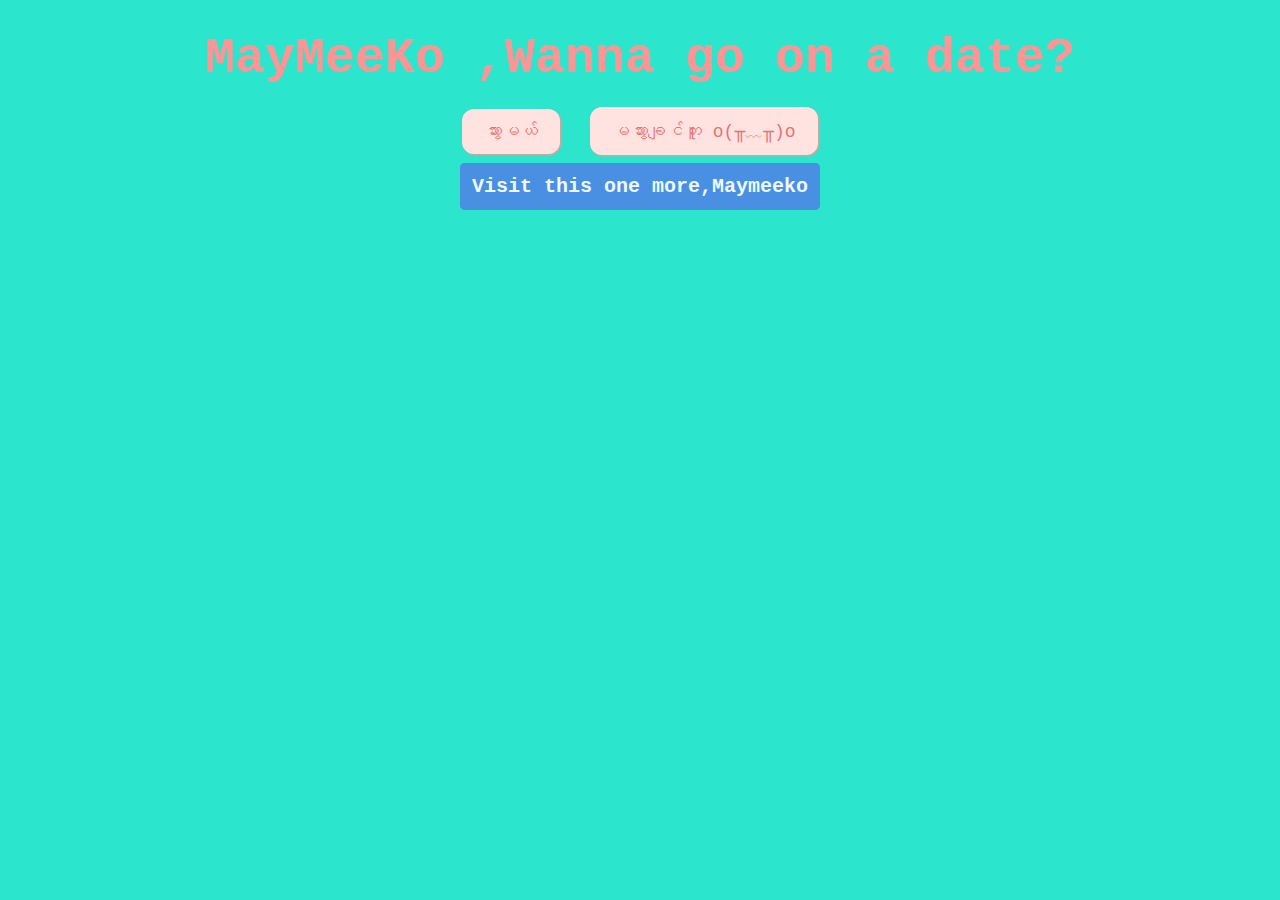
<file: index.html>
<!DOCTYPE html>
<html lang="en">
  <head>
    <meta charset="UTF-8" />
    <meta name="viewport" content="width=device-width, initial-scale=1.0" />
    <title>Be My Valentine</title>
    <link rel="stylesheet" href="css/valentine.css" />
  </head>
  <body>
    <div id="valentineQuestion"><b>MayMeeKo ,Wanna go on a date?</b></div>
    <button class="answerButton" onclick="location.href='thankyou.html'">
      သွားမယ်
    </button>
    <button class="answerButton" id="noButton">မသွားချင်ဘူး o(╥﹏╥)o</button>
    <br />
    <!-- <img src="cat.gif" alt="cat asking question" class="responsive" /> -->
    <a href="https://maymeeko.carrd.co/" class="custom-link"
      >Visit this one more,Maymeeko
    </a>
    <script>
      document
        .getElementById('noButton')
        .addEventListener('click', function () {
          var yesButton = document.querySelector(
            'button[onclick*="thankyou.html"]'
          );
          var currentFontSize = parseInt(
            window.getComputedStyle(yesButton).fontSize
          );
          yesButton.style.fontSize = currentFontSize + 10 + 'px'; // Increase font size by 5px
        });
    </script>
  </body>
</html>
</file>
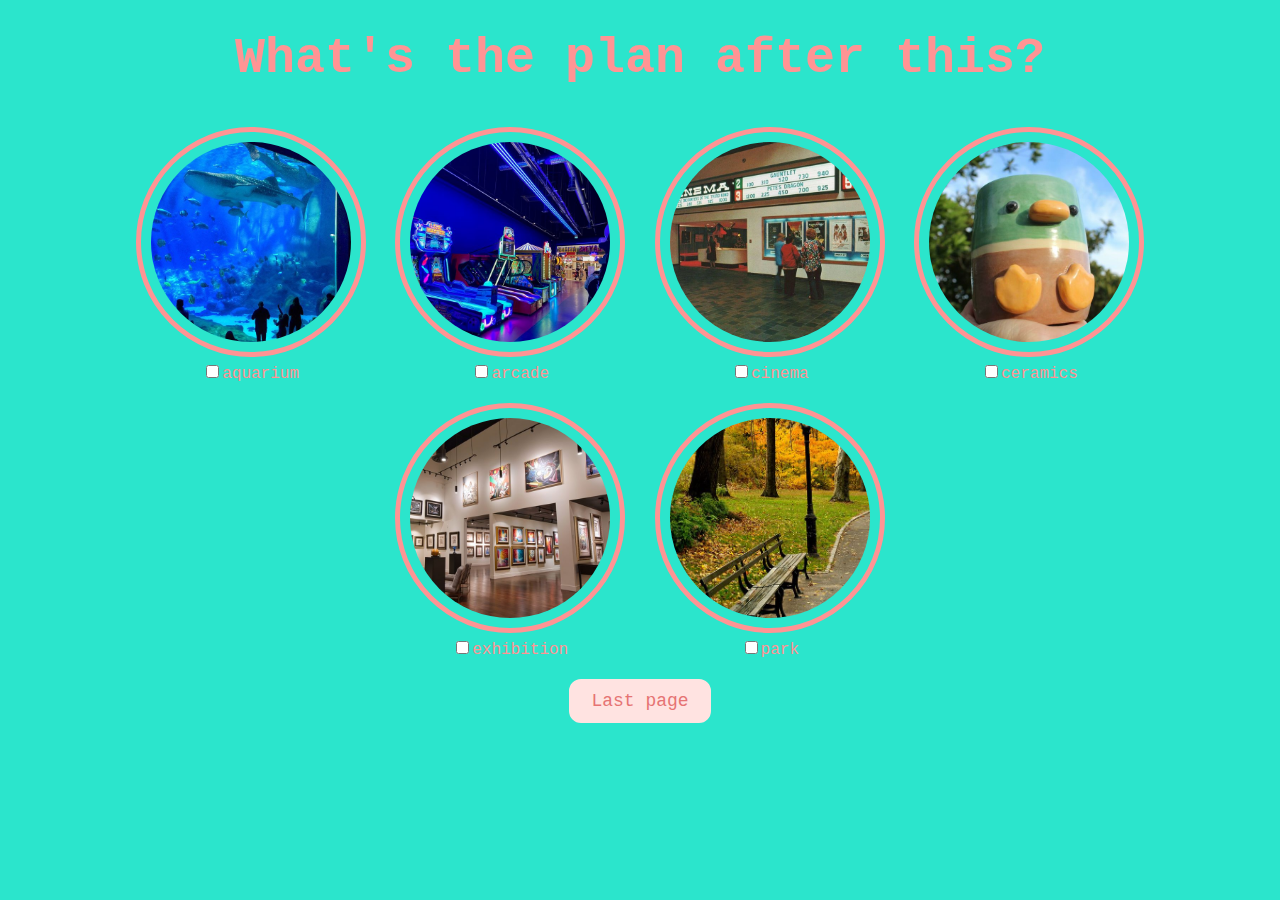
<file: activities.html>
<!DOCTYPE html>
<html lang="en">
  <head>
    <meta charset="UTF-8" />
    <meta name="viewport" content="width=device-width, initial-scale=1.0" />
    <title>Activities</title>
    <link rel="stylesheet" href="css/activities.css" />
  </head>
  <body>
    <div id="activityquestion"><b>What's the plan after this?</b></div>
    <div class="activities-selection">
      <div class="activity-item">
        <img src="activities/aquarium.jpeg" alt="aquarium" />
        <label
          ><input
            type="checkbox"
            name="activities"
            value="aquarium"
          />aquarium</label
        >
      </div>
      <div class="activity-item">
        <img src="activities/arcade.jpeg" alt="arcade" />
        <label
          ><input
            type="checkbox"
            name="activities"
            value="arcade"
          />arcade</label
        >
      </div>
      <div class="activity-item">
        <img src="activities/cinema.jpeg" alt="cinema" />
        <label
          ><input
            type="checkbox"
            name="activities"
            value="cinema"
          />cinema</label
        >
      </div>
      <div class="activity-item">
        <img src="activities/keramika.jpeg" alt="ceramics" />
        <label
          ><input
            type="checkbox"
            name="activities"
            value="ceramics"
          />ceramics</label
        >
      </div>
      <div class="activity-item">
        <img src="activities/kunsthalle.jpeg" alt="kunsthalle" />
        <label
          ><input
            type="checkbox"
            name="activities"
            value="kunsthalle"
          />exhibition</label
        >
      </div>
      <div class="activity-item">
        <img src="activities/park.jpeg" alt="park.jpeg" />
        <label
          ><input
            type="checkbox"
            name="activities"
            value="park.jpeg"
          />park</label
        >
      </div>
    </div>
    <button class="button" onclick="location.href='lastpage.html'">
      Last page
    </button>
  </body>
</html>
</file>
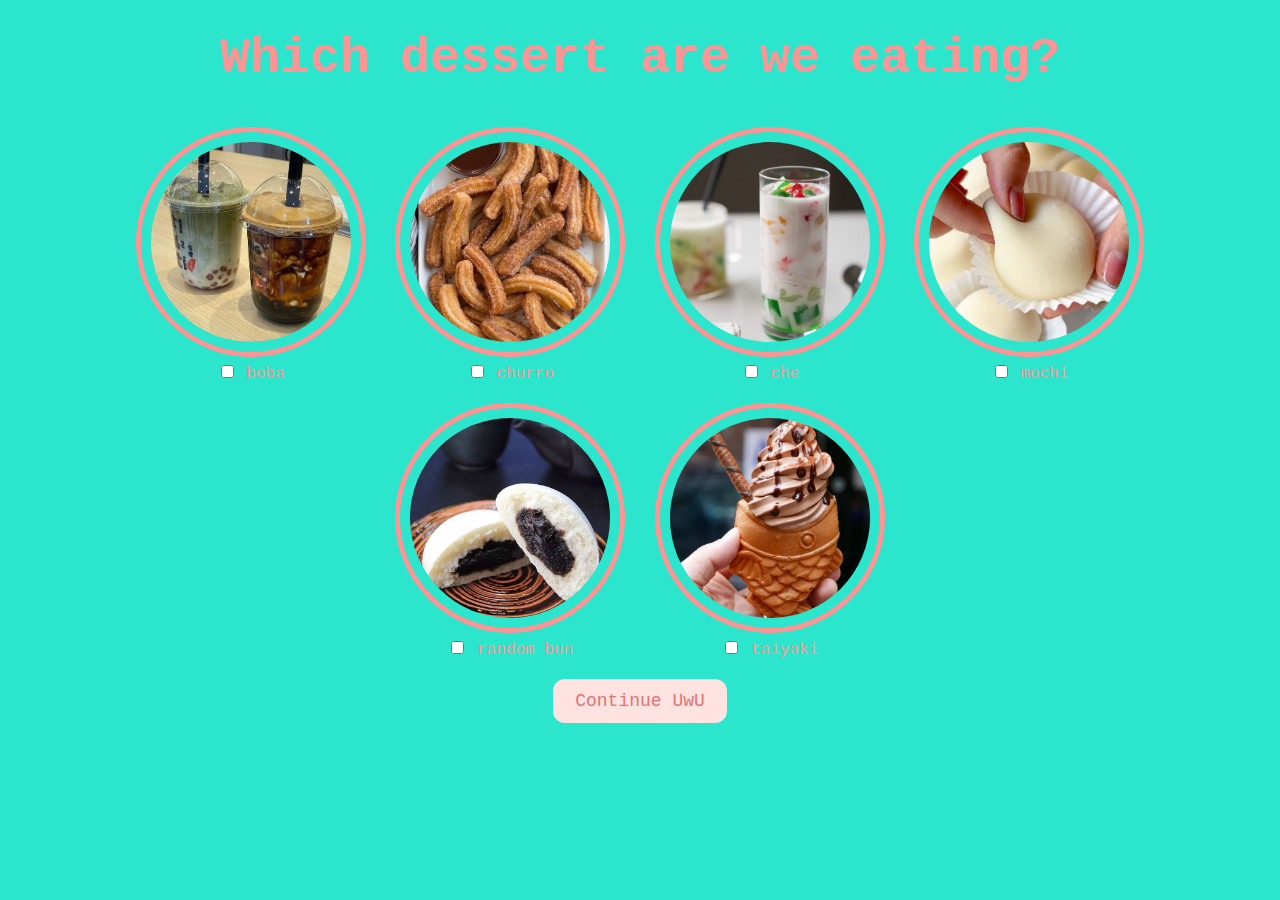
<file: dessert.html>
<!DOCTYPE html>
<html lang="en">
  <head>
    <meta charset="UTF-8" />
    <meta name="viewport" content="width=device-width, initial-scale=1.0" />
    <title>Dessert</title>
    <link rel="stylesheet" href="css/dessert.css" />
  </head>
  <body>
    <div id="dessertquestion">Which dessert are we eating?</div>

    <div class="dessert-selection">
      <div class="dessert-item">
        <img src="food/boba.jpeg" alt="boba" />
        <label
          ><input type="checkbox" name="dessert" value="boba" /> boba</label
        >
      </div>
      <div class="dessert-item">
        <img src="food/churro.jpeg" alt="churro" />
        <label
          ><input type="checkbox" name="dessert" value="churro" /> churro</label
        >
      </div>
      <div class="dessert-item">
        <img src="food/che.jpeg" alt="che" />
        <label><input type="checkbox" name="dessert" value="che" /> che</label>
      </div>
      <div class="dessert-item">
        <img src="food/mochi.jpeg" alt="mochi" />
        <label
          ><input type="checkbox" name="dessert" value="mochi" /> mochi</label
        >
      </div>
      <div class="dessert-item">
        <img src="food/randombun.jpeg" alt="randombun" />
        <label
          ><input type="checkbox" name="dessert" value="randombun" /> random
          bun</label
        >
      </div>
      <div class="dessert-item">
        <img src="food/taiyaki.jpeg" alt="taiyaki" />
        <label
          ><input type="checkbox" name="dessert" value="taiyaki" />
          taiyaki</label
        >
      </div>
    </div>
    <button class="button" onclick="location.href='activities.html'">
      Continue UwU
    </button>
  </body>
</html>
</file>
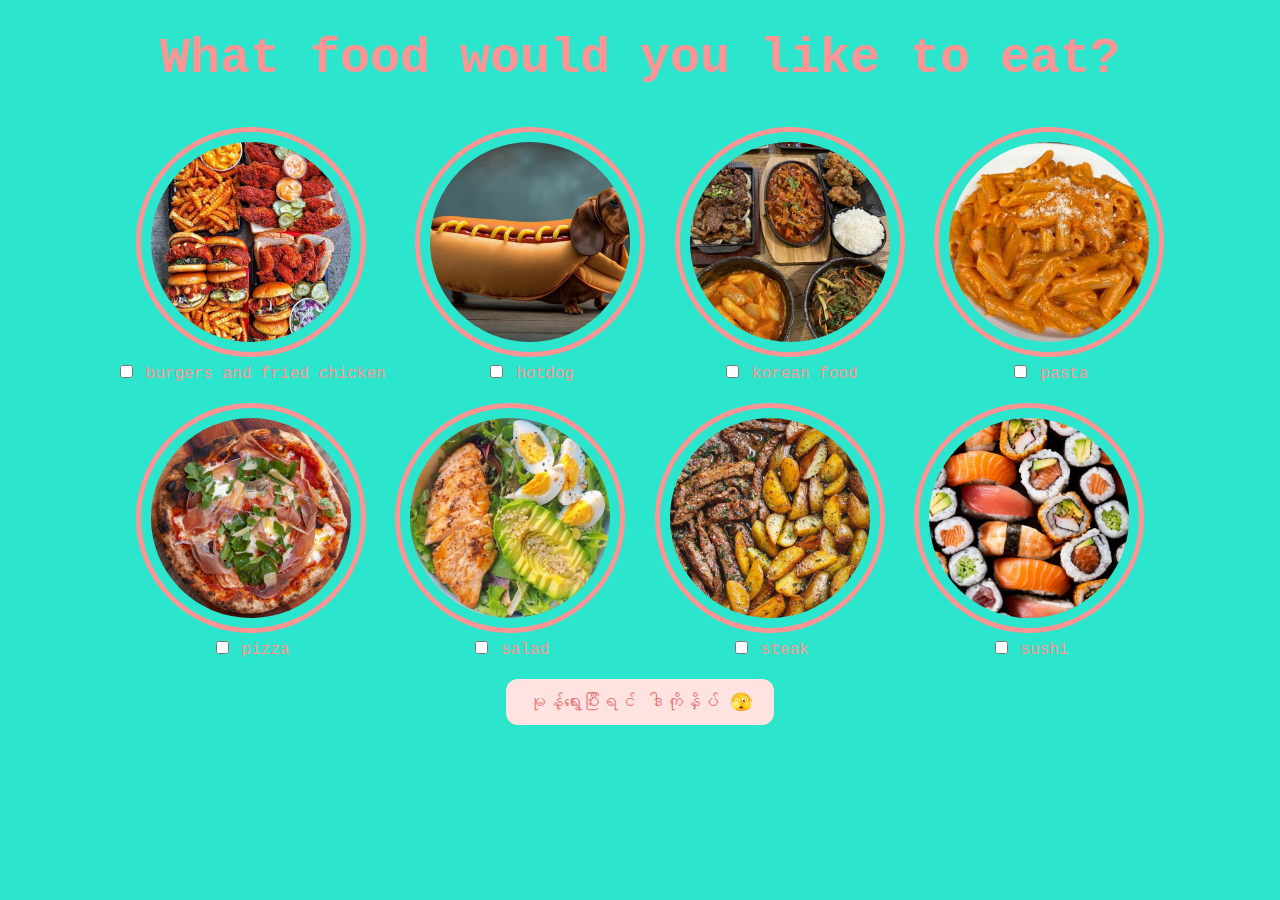
<file: food.html>
<!DOCTYPE html>
<html lang="en">
  <head>
    <meta charset="UTF-8" />
    <meta name="viewport" content="width=device-width, initial-scale=1.0" />
    <title>Food Selection</title>
    <link rel="stylesheet" href="css/food.css" />
  </head>
  <body>
    <div id="foodquestion">
      <b>What food would you like to eat?</b>
    </div>

    <div class="food-selection">
      <div class="food-item">
        <img src="food/burgers.jpeg" alt="Burgers, fries and fried chicken" />
        <label
          ><input
            type="checkbox"
            name="food"
            value="Burgers, fries and fried chicken"
          />
          burgers and fried chicken</label
        >
      </div>
      <div class="food-item">
        <img src="food/dog.jpeg" alt="dog" />
        <label
          ><input type="checkbox" name="food" value="hotdog" /> hotdog</label
        >
      </div>
      <div class="food-item">
        <img src="food/koreanfood.jpeg" alt="koreanfood" />
        <label
          ><input type="checkbox" name="food" value="Korean food" /> korean
          food</label
        >
      </div>
      <div class="food-item">
        <img src="food/pasta.jpeg" alt="pasta" />
        <label><input type="checkbox" name="food" value="pasta" /> pasta</label>
      </div>
      <div class="food-item">
        <img src="food/pizza.jpeg" alt="pizza" />
        <label><input type="checkbox" name="food" value="pizza" /> pizza</label>
      </div>
      <div class="food-item">
        <img src="food/salad.jpeg" alt="salad" />
        <label><input type="checkbox" name="food" value="salad" /> salad</label>
      </div>
      <div class="food-item">
        <img src="food/steak.jpeg" alt="steak" />
        <label><input type="checkbox" name="food" value="steak" /> steak</label>
      </div>
      <div class="food-item">
        <img src="food/sushi.jpeg" alt="sushi" />
        <label><input type="checkbox" name="food" value="sushi" /> sushi</label>
      </div>
    </div>
    <button class="button" onclick="location.href='dessert.html'">
      မုန့်ရွေးပြီးရင် ဒါကိုနှိပ် 🫣
    </button>
  </body>
</html>
</file>
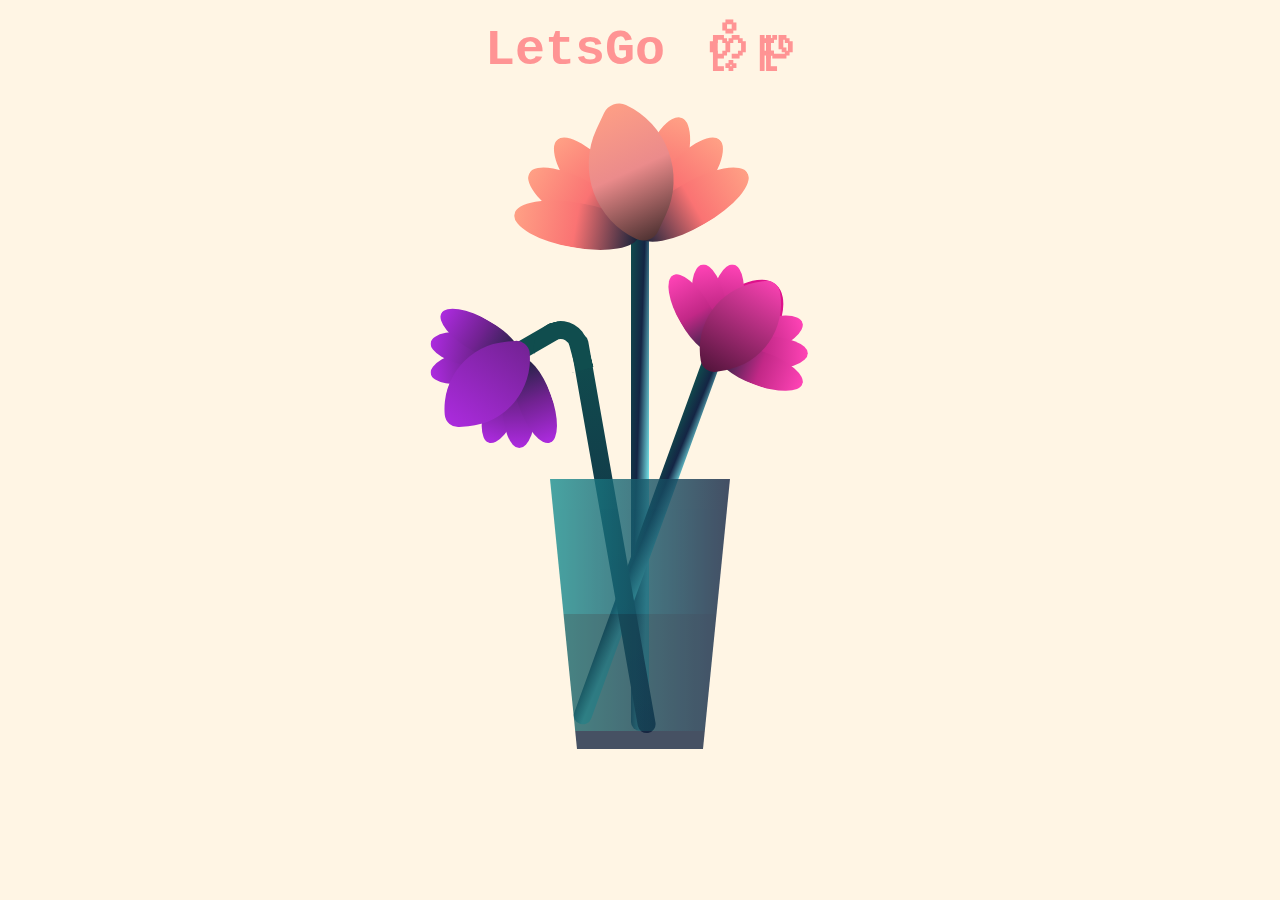
<file: lastpage.html>
<!DOCTYPE html>
<html lang="en">
  <head>
    <meta charset="UTF-8" />
    <meta name="viewport" content="width=device-width, initial-scale=1.0" />
    <title>Document</title>
    <link rel="stylesheet" href="css/flower.css" />
  </head>
  <body>
    <div id="thankyou">
      <b>LetsGo တို့ဖူး</b>
    </div>
    <div class="flower">
      <div class="f-wrapper">
        <div class="flower__line"></div>
        <div class="f">
          <div class="flower__leaf flower__leaf--1"></div>
          <div class="flower__leaf flower__leaf--2"></div>
          <div class="flower__leaf flower__leaf--3"></div>
          <div class="flower__leaf flower__leaf--4"></div>
          <div class="flower__leaf flower__leaf--5"></div>
          <div class="flower__leaf flower__leaf--6"></div>
          <div class="flower__leaf flower__leaf--7"></div>
          <div
            class="flower__leaf flower__leaf--8 flower__fall-down--yellow"
          ></div>
        </div>
      </div>

      <div class="f-wrapper f-wrapper--2">
        <div class="flower__line"></div>
        <div class="f">
          <div class="flower__leaf flower__leaf--1"></div>
          <div class="flower__leaf flower__leaf--2"></div>
          <div class="flower__leaf flower__leaf--3"></div>
          <div class="flower__leaf flower__leaf--4"></div>
          <div class="flower__leaf flower__leaf--5"></div>
          <div class="flower__leaf flower__leaf--6"></div>
          <div class="flower__leaf flower__leaf--7"></div>
          <div
            class="flower__leaf flower__leaf--8 flower__fall-down--pink"
          ></div>
        </div>
      </div>

      <div class="f-wrapper f-wrapper--3">
        <div class="flower__line"></div>
        <div class="f">
          <div class="flower__leaf flower__leaf--1"></div>
          <div class="flower__leaf flower__leaf--2"></div>
          <div class="flower__leaf flower__leaf--3"></div>
          <div class="flower__leaf flower__leaf--4"></div>
          <div class="flower__leaf flower__leaf--5"></div>
          <div class="flower__leaf flower__leaf--6"></div>
          <div class="flower__leaf flower__leaf--7"></div>
          <div
            class="flower__leaf flower__leaf--8 flower__fall-down--purple"
          ></div>
        </div>
      </div>
      <div class="flower__glass"></div>
    </div>
  </body>
</html>
</file>
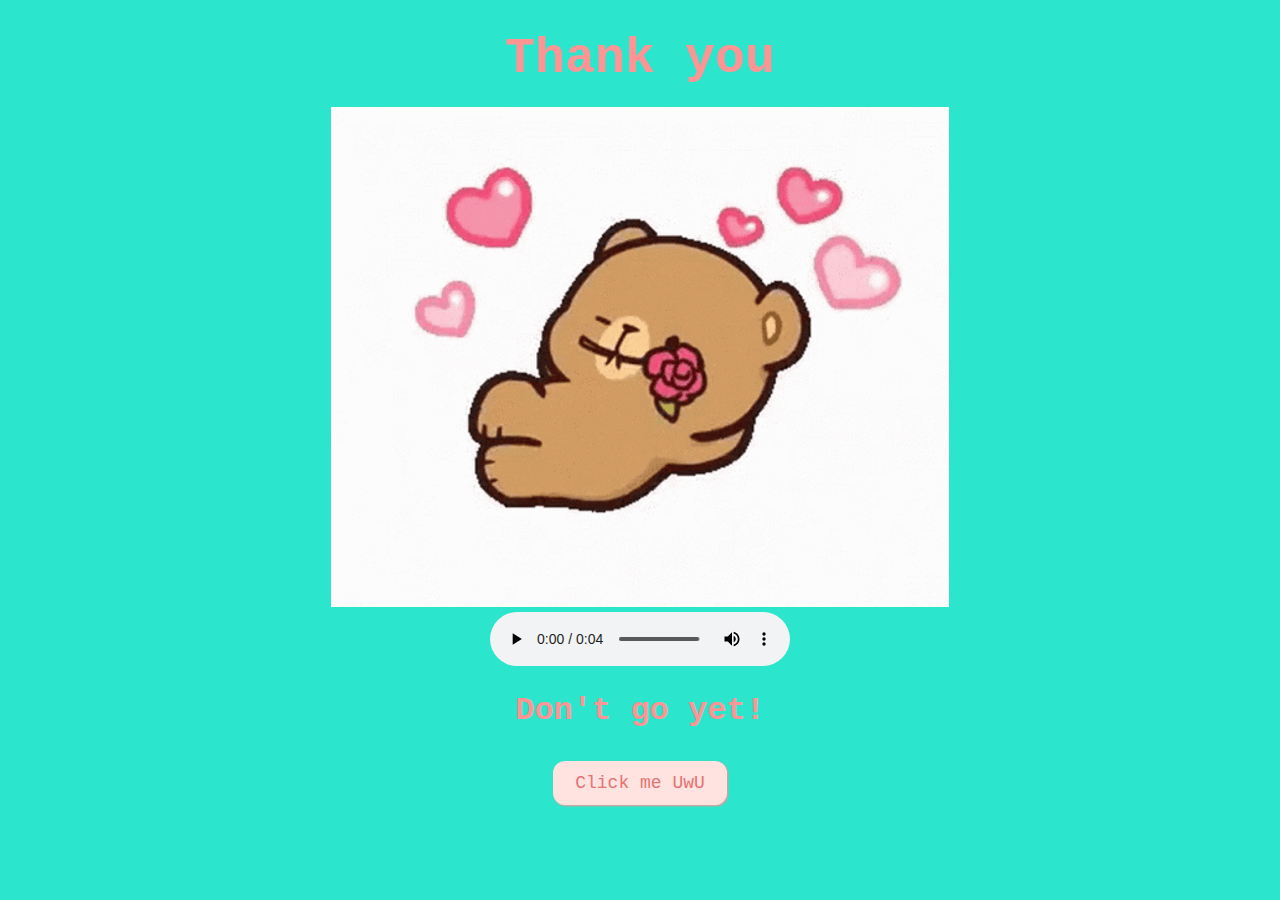
<file: thankyou.html>
<!DOCTYPE html>
<html lang="en">
  <head>
    <meta charset="UTF-8" />
    <meta name="viewport" content="width=device-width, initial-scale=1.0" />
    <title>Thank you</title>
    <link rel="stylesheet" href="css/lastpage.css" />
  </head>
  <body>
    <div id="thankyou"><b>Thank you</b></div>

    <img id="rizz" src="cutebear.gif" alt="rizzler god" class="responsive" />
    <br />
    <audio controls autoplay loop>
      <source src="congratulations.mp3" type="audio/mpeg" />
      Your browser does not support the audio element.
    </audio>
    <h1>Don't go yet!</h1>
    <button class="button" onclick="location.href='date.html'">
      Click me UwU
    </button>
  </body>
</html>
</file>
<file: css/valentine.css>
body {
  text-align: center;
  margin-top: 30px;
  font-family: 'Courier';
  background-color: #2be5cc;
  color: #ff9494;
}

img {
  height: 400px;
  width: auto;
  padding: 10px;
}

#valentineQuestion {
  font-size: 50px;
  margin-bottom: 10px;
}
.answerButton {
  padding: 10px 20px;
  font-size: 18px;
  cursor: pointer;
  margin: 10px;
  font-family: 'courier';
  margin-bottom: 20px;
  background-color: #ffe3e1;
  color: #e67373;
  border-radius: 12px;
  border: 2px solid #ffe3e1;
  box-shadow: 1px 1px 2px #ff9494;
  transition: 0.3s;
}

.answerButton:hover {
  background-color: #ff9494;
  color: #ffe3e1;
  border: 2px solid #ff9494;
  box-shadow: 1px 1px 2px #ffe3e1;
}

.custom-link {
  background-color: #4a90e2; /* Change the color as you like */
  color: aliceblue;
  text-decoration: none;
  font-size: 20px; /* Change the font size as you like */
  font-weight: bold;
  padding: 10px;
  border: 2px solid #4a90e2; /* Change the border color as you like */
  border-radius: 5px;
}
.custom-link:hover {
  background-color: #4a90e2; /* Change the hover color as you like */
  color: white;
}
</file>
<file: css/activities.css>
body {
  text-align: center;
  margin-top: 30px;
  font-family: 'Courier';
  background-color: #2be5cc;
  color: #ff9494;
}
#activityquestion {
  font-size: 50px;
  margin-bottom: 30px;
}
.activity-item {
  display: inline-block;
  margin: 10px;
  vertical-align: top;
  color: #ff9494;
}
.activity-item img {
  height: 200px;
  width: 200px;
  border-radius: 50%;
  border: 5px solid #ff9494;
  object-fit: cover;
  padding: 10px;
}
.activity-item label {
  display: block;
}
.button {
  padding: 10px 20px;
  font-size: 18px;
  cursor: pointer;
  margin: 10px;
  font-family: 'courier';
  margin-bottom: 20px;
  background-color: #ffe3e1;
  color: #e67373;
  border-radius: 12px;
  border: 2px solid #ffe3e1;
}
</file>
<file: css/dessert.css>
body {
  text-align: center;
  margin-top: 30px;
  font-family: courier;
  background-color: #2be5cc;
  color: #ff9494;
}
#dessertquestion {
  font-size: 50px;
  margin-bottom: 30px;
  font-weight: bold;
}
.dessert-item {
  display: inline-table;
  margin: 10px;
  vertical-align: top;
  color: #ff9494;
}
.dessert-item img {
  height: 200px;
  width: 200px;
  border-radius: 50%;
  border: 5px solid #ff9494;
  object-fit: cover;
  padding: 10px;
}
.dessert-item label {
  display: block;
}
.button {
  padding: 10px 20px;
  font-size: 18px;
  cursor: pointer;
  margin: 10px;
  font-family: 'courier';
  margin-bottom: 20px;
  background-color: #ffe3e1;
  color: #e67373;
  border-radius: 12px;
  border: 2px solid #ffe3e1;
}
</file>
<file: css/food.css>
body {
  text-align: center;
  margin-top: 30px;
  font-family: 'Courier';
  background-color: #2be5cc;
  color: #ff9494;
}
#foodquestion {
  font-size: 50px;
  margin-bottom: 30px;
}
.food-item {
  display: inline-block;
  margin: 10px;
  vertical-align: top;
  color: #ff9494;
}
.food-item img {
  height: 200px;
  width: 200px;
  border-radius: 50%;
  border: 5px solid #ff9494;
  object-fit: cover;
  padding: 10px;
}
.food-item label {
  display: block;
}
.button {
  padding: 10px 20px;
  font-size: 18px;
  cursor: pointer;
  margin: 10px;
  font-family: 'courier';
  margin-bottom: 20px;
  background-color: #ffe3e1;
  color: #e67373;
  border-radius: 12px;
  border: 2px solid #ffe3e1;
}
</file>
<file: css/flower.css>
*,
*::after,
*::before {
  padding: 0;
  margin: 0;
  box-sizing: border-box;
}

:root {
  --color-bg: linear-gradient(to top, #010329, #000005);
  --color-glass: linear-gradient(to left, #142544, #1a9092);
  --color-water: linear-gradient(to left, #142544, #1b6d6e);
}

body {
  background-color: #fff5e4;
  min-height: 100vh;
  display: flex;
  flex-direction: column; /* Change the direction to column */
  align-items: center;
  justify-content: flex-start; /* Align items to the start of the container */
  overflow: hidden;
  color: #ff9494;
  font-family: courier;
}

#thankyou {
  width: 100%; /* Ensure it spans the full width */
  text-align: center; /* Keep the text centered */
  margin-top: 20px; /* Add some space at the top */
  z-index: 1000; /* Ensure it's above other elements if needed */
  position: relative; /* Adjust based on layout needs */
  margin-bottom: 400px;
  font-size: 50px;
}

.flower {
  position: relative;
}

.flower__glass {
  width: 20vmin;
  height: 30vmin;
  background-image: var(--color-glass);
  clip-path: polygon(0 0, 100% 0, 85% 100%, 15% 100%);
  opacity: 0.8;
  position: relative;
}

.flower__glass::after {
  content: '';
  position: absolute;
  bottom: 0;
  left: 0;
  background-color: #182843;
  width: 100%;
  height: 2vmin;
}

.flower__glass::before {
  content: '';
  position: absolute;
  bottom: 0;
  left: 0;
  background-image: var(--color-water);
  width: 100%;
  height: 15vmin;
}

.f-wrapper {
  position: absolute;
  left: 45%;
  bottom: 2vmin;
}

.f-wrapper--2 {
  left: 50%;
  bottom: 5%;
  transform-origin: 10% left;
  transform: rotate(20deg);
}

.f-wrapper--3 {
  left: 30%;
  bottom: 5%;
  transform-origin: 10% left;
  transform: rotate(-10deg);
}

.f-wrapper--3 .flower__line {
  height: 45vmin;
  position: relative;
}

.f-wrapper--3 .flower__line::after {
  content: '';
  position: absolute;
  left: 0;
  top: 0;
  width: 6vmin;
  height: 6vmin;
  transform: translate(-69%, -30%) rotate(-5deg);
  border-radius: 10vmin 10vmin 0 0;
  border: 2vmin solid #104d4e;
  border-bottom: transparent;
  border-left: transparent;
}

.f-wrapper--3 .flower__line::before {
  content: '';
  position: absolute;
  left: -40%;
  top: -1%;
  width: 6vmin;
  height: 2vmin;
  transform-origin: right;
  transform: translate(-100%, -80%) rotate(-20deg);
  background-color: #104d4e;
  border-radius: 2vmin;
}

.f-wrapper--3 .flower__line {
  background-image: linear-gradient(to top, #142544, #104d4e);
}

.f-wrapper--2 .flower__line {
  height: 45vmin;
}

.f-wrapper--2 .f {
  transform: translateX(-50%) rotate(20deg);
}

.f-wrapper--3 .f {
  transform: translate(-350%, -50%) rotate(-120deg);
}

.f-wrapper--2 .flower__leaf:not(:first-child) {
  width: 3.8vmin;
  height: 10vmin;
  background-image: linear-gradient(to bottom, #ff43b6, #c22887, #1a233a 99%);
}

.f-wrapper--3 .flower__leaf:not(:first-child) {
  width: 3.8vmin;
  height: 10vmin;
  background-image: linear-gradient(to bottom, #ad2be0, #712291, #1a233a 99%);
}

.f-wrapper--3 .flower__leaf--1 {
  width: 8vmin;
  height: 10vmin;
  bottom: 2vmin;
  background-color: #ad2be0;
}

.f-wrapper--2 .flower__leaf--1 {
  width: 8vmin;
  height: 10vmin;
  bottom: 2vmin;
  background-color: #de118b;
}

.f-wrapper--2 .f .flower__leaf--8 {
  width: 10vmin;
  height: 9vmin;
  bottom: 3vmin;
  left: -30%;
  transform: rotate(-50deg);
  background-image: linear-gradient(to left bottom, #ff43b6, #4d1337);
}

.f-wrapper--3 .f .flower__leaf--8 {
  width: 10vmin;
  height: 9vmin;
  left: -10% !important;
  background-image: linear-gradient(to left bottom, #ad2be0, #712291);
}

.flower__line {
  width: 2vmin;
  height: 56vmin;
  background-image: linear-gradient(to left top, #82fdff 20%, #142544, #104d4e);
  border-radius: 4vmin;
}

.f {
  position: absolute;
  top: 1vmin;
  left: 50%;
  transform: translateX(-50%) rotate(-10deg);
  width: 2vmin;
  height: 2vmin;
}

.flower__leaf {
  position: absolute;
  left: 50%;
  bottom: 2vmin;
  transform: translateX(-50%);
  width: 5vmin;
  height: 14vmin;
  background-image: linear-gradient(to bottom, #ffa085, #fa7373, #1a233a 99%);

  clip-path: ellipse(50% 50% at 50% 50%);
  transform-origin: center bottom;
  animation: open-flower 2s 1s backwards;
}

.flower__leaf--1 {
  width: 10vmin;
  height: 12vmin;
  bottom: 3vmin;
  border-radius: 50% 50% 50% 50% / 80% 80% 20% 20%;
  background-color: #e24f5f;
  background-image: none;
  animation: open-flowe--middle 1.4s 1s backwards;
}

.flower__leaf--2 {
  transform: translateX(-50%) rotate(-30deg);
}
.flower__leaf--3 {
  transform: translateX(-50%) rotate(-50deg);
}
.flower__leaf--4 {
  transform: translateX(-50%) rotate(-70deg);
}

.flower__leaf--5 {
  transform: translateX(-50%) rotate(30deg);
}

.flower__leaf--6 {
  transform: translateX(-50%) rotate(50deg);
}

.flower__leaf--7 {
  transform: translateX(-50%) rotate(70deg);
}

.flower__leaf--8 {
  width: 13vmin;
  height: 11vmin;
  bottom: 6vmin;
  left: -30%;
  border-radius: none;
  clip-path: none;
  border-radius: 10vmin 2vmin 10vmin 2vmin;
  transform: rotate(-55deg);
  background-image: linear-gradient(
    to left bottom,
    #ffa085,
    #eb8b8b,
    #492f2f 98%
  );
}

.flower__fall-down--yellow {
  animation: flower-fall-down-yellow 8s 1.2s linear forwards;
}

.flower__fall-down--pink {
  animation: flower-fall-down-pink 5s 1.2s linear forwards;
}

.flower__fall-down--purple {
  bottom: 4vmin;
  animation: flower-fall-down-purple 6s 1.2s linear forwards,
    flower-falling 6s 7.2s linear infinite;
}

@keyframes open-flower {
  0% {
    transform: translateX(-50%) rotate(0);
  }
}

@keyframes open-flowe--middle {
  0% {
    opacity: 0;
    transform: translateX(-50%) scale(0);
  }
}

@keyframes flower-fall-down-pink {
  0% {
    transform: rotate(-55deg);
  }

  50% {
    transform: rotateX(-100deg);
  }

  100% {
    transform: translate(2vmin, 28vmin);
  }
}

@keyframes flower-fall-down-yellow {
  0% {
    transform: rotate(-55deg);
  }

  50% {
    bottom: 3vmin;
    transform: rotateX(-100deg);
  }

  100% {
    transform: translate(2vmin, 70vmin) rotate(150deg);
  }
}

@keyframes flower-fall-down-purple {
  0% {
    transform: rotate(-50deg);
  }

  25% {
    bottom: 1vmin;
    transform: rotateX(-100deg);
    perspective: 0px;
  }

  50% {
    perspective: 0px;
    transform: translate(-30vmin, 2vmin) rotate(90deg);
  }

  75% {
    perspective: 0px;
    transform: translate(-34vmin, -2vmin);
  }

  100% {
    transform-origin: center;
    transform: translate(-34vmin, -2vmin) rotateY(-80deg) rotateX(35deg);
  }
}

@keyframes flower-falling {
  0%,
  100% {
    transform-origin: center;
    transform: translate(-34vmin, -2vmin) rotateY(-80deg) rotateX(35deg);
  }

  25% {
    transform-origin: center;
    transform: translate(-34.4vmin, -2vmin) rotateY(-84deg) rotateX(35deg);
  }

  50% {
    transform-origin: center;
    transform: translate(-32vmin, -4.2vmin) rotateY(-80deg) rotateX(35deg);
  }

  75% {
    transform-origin: center;
    transform: translate(-36vmin, 1.1vmin) rotateY(-80deg) rotateX(35deg);
  }
}
</file>
<file: css/lastpage.css>
body {
  text-align: center;
  margin-top: 30px;
  font-family: "Courier";
  background-color: #2be5cc;
  color: #ff9494;
}
#thankyou {
  font-size: 50px;
  margin-bottom: 20px;
}
.rizz {
  margin-bottom: 10 px;
}
.button {
  padding: 10px 20px;
  font-size: 18px;
  cursor: pointer;
  margin: 10px;
  font-family: "courier";
  margin-bottom: 20px;
  background-color: #ffe3e1;
  color: #e67373;
  border-radius: 12px;
  border: 2px solid #ffe3e1;
  box-shadow: 1px 1px 2px #ff9494;
  transition: 0.3s;
}

.button:hover {
  background-color: #ff9494;
  color: #ffe3e1;
  border: 2px solid #ff9494;
  box-shadow: 1px 1px 2px #ffe3e1;
}
</file>
